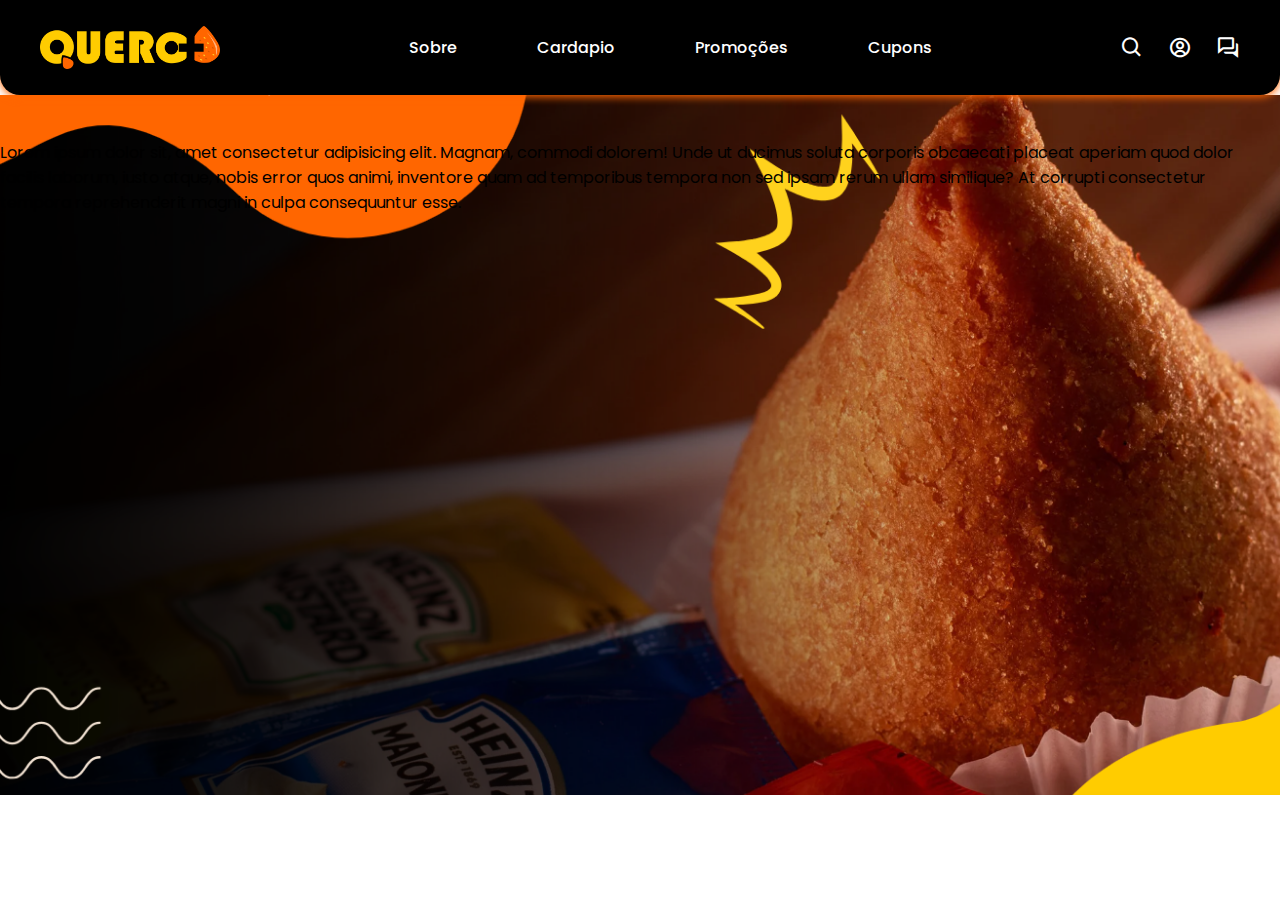
<file: Projeto/index.html>
<!DOCTYPE html>
<html lang="pt-br">
<head>
    <meta charset="UTF-8">
    <meta name="viewport" content="width=device-width, initial-scale=1.0">
    <title>Quero Mais</title>
    <link href='https://unpkg.com/boxicons@2.1.4/css/boxicons.min.css' rel='stylesheet'>
    <link rel="stylesheet" href="css/style.css">
    <!-- <style>
        @import url(style.css);
    </style>  -->
</head>
<body>
    <header>
        <nav class="navigation">
            <img src="img/LOGOTIPO - COXINHA.png" alt="LOGOTIPO" class="logotipo">
            <ul class="nav-menu">
                <li class="nav-item"><a href="sobre.html">Sobre</a></li>
                <li class="nav-item"><a href="cardapio.html"> Cardapio</a></li>
                <li class="nav-item"><a href="#"> Promoções </a></li>
                <li class="nav-item"><a href="#"> Cupons </a></li>
            </ul>
            <div class="menu-icon">
                <i class='bx bx-search' style='color:#ffffff' ></i>
                <i class='bx bx-user-circle' style='color:#ffffff' ></i>
                <i class='bx bx-conversation' style='color:#ffffff'  ></i>
            </div>
        </nav>
    </header>

    <main>
        <div class="back-ground-main">
            <div>
                <p>Lorem ipsum dolor sit, amet consectetur adipisicing elit. Magnam, commodi dolorem! Unde ut ducimus soluta corporis obcaecati placeat aperiam quod dolor facilis laborum, iusto atque, nobis error quos animi, inventore quam ad temporibus tempora non sed ipsam rerum ullam similique? At corrupti consectetur tempora reprehenderit magni in culpa consequuntur esse.</p>
            </div>
        </div>
    </main>

</body>
</html>
</file>
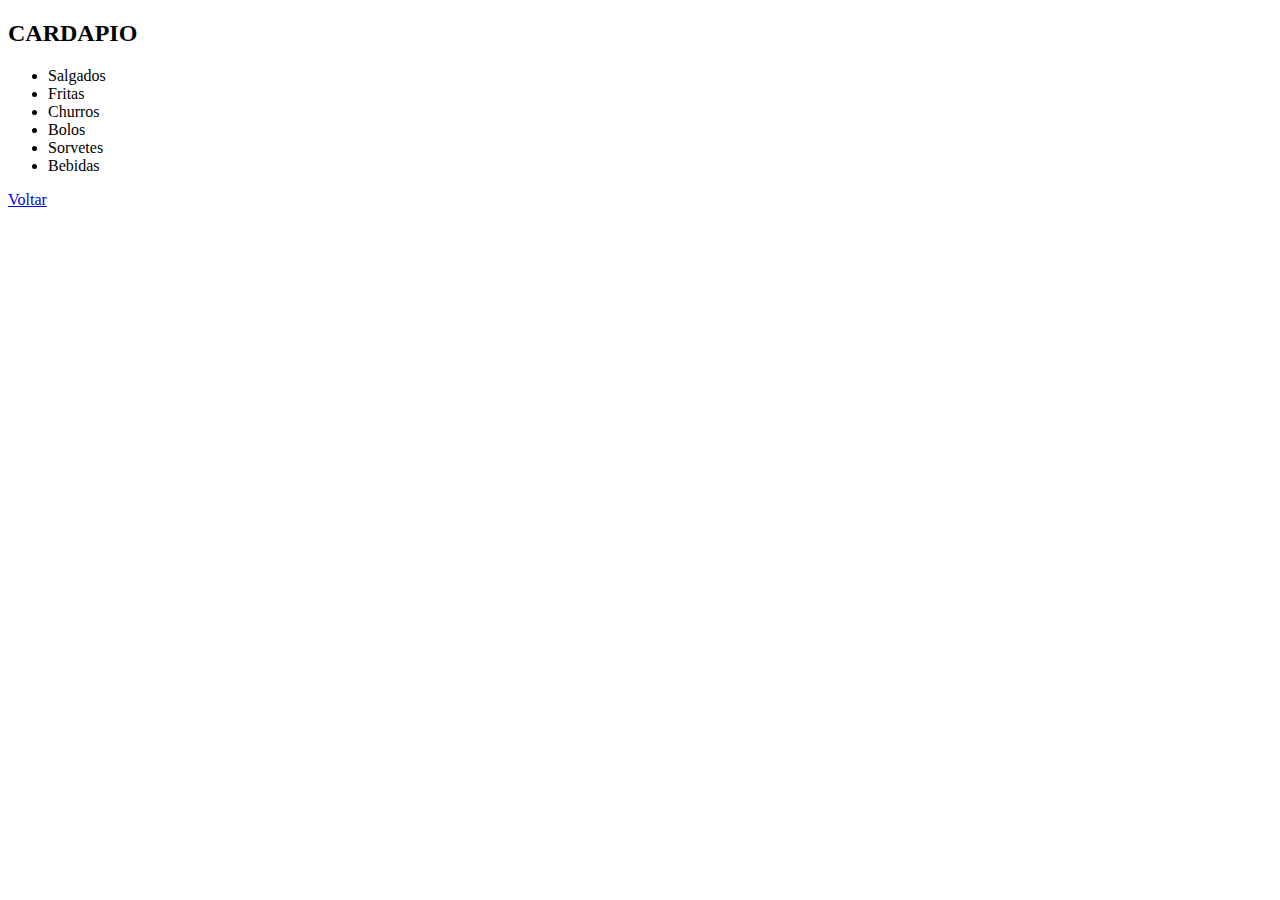
<file: Projeto/cardapio.html>
<!DOCTYPE html>
<html lang="en">
<head>
    <meta charset="UTF-8">
    <meta name="viewport" content="width=device-width, initial-scale=1.0">
    <title>Cardapio</title>
</head>
<body>
    <H2>CARDAPIO</H2>
    <ul>
        <li>Salgados</li>
        <li>Fritas</li>
        <li>Churros</li>
        <li>Bolos</li>
        <li>Sorvetes</li>
        <li>Bebidas</li>
    </ul>

    <a href="index.html">Voltar</a>
</body>
</html>
</file>
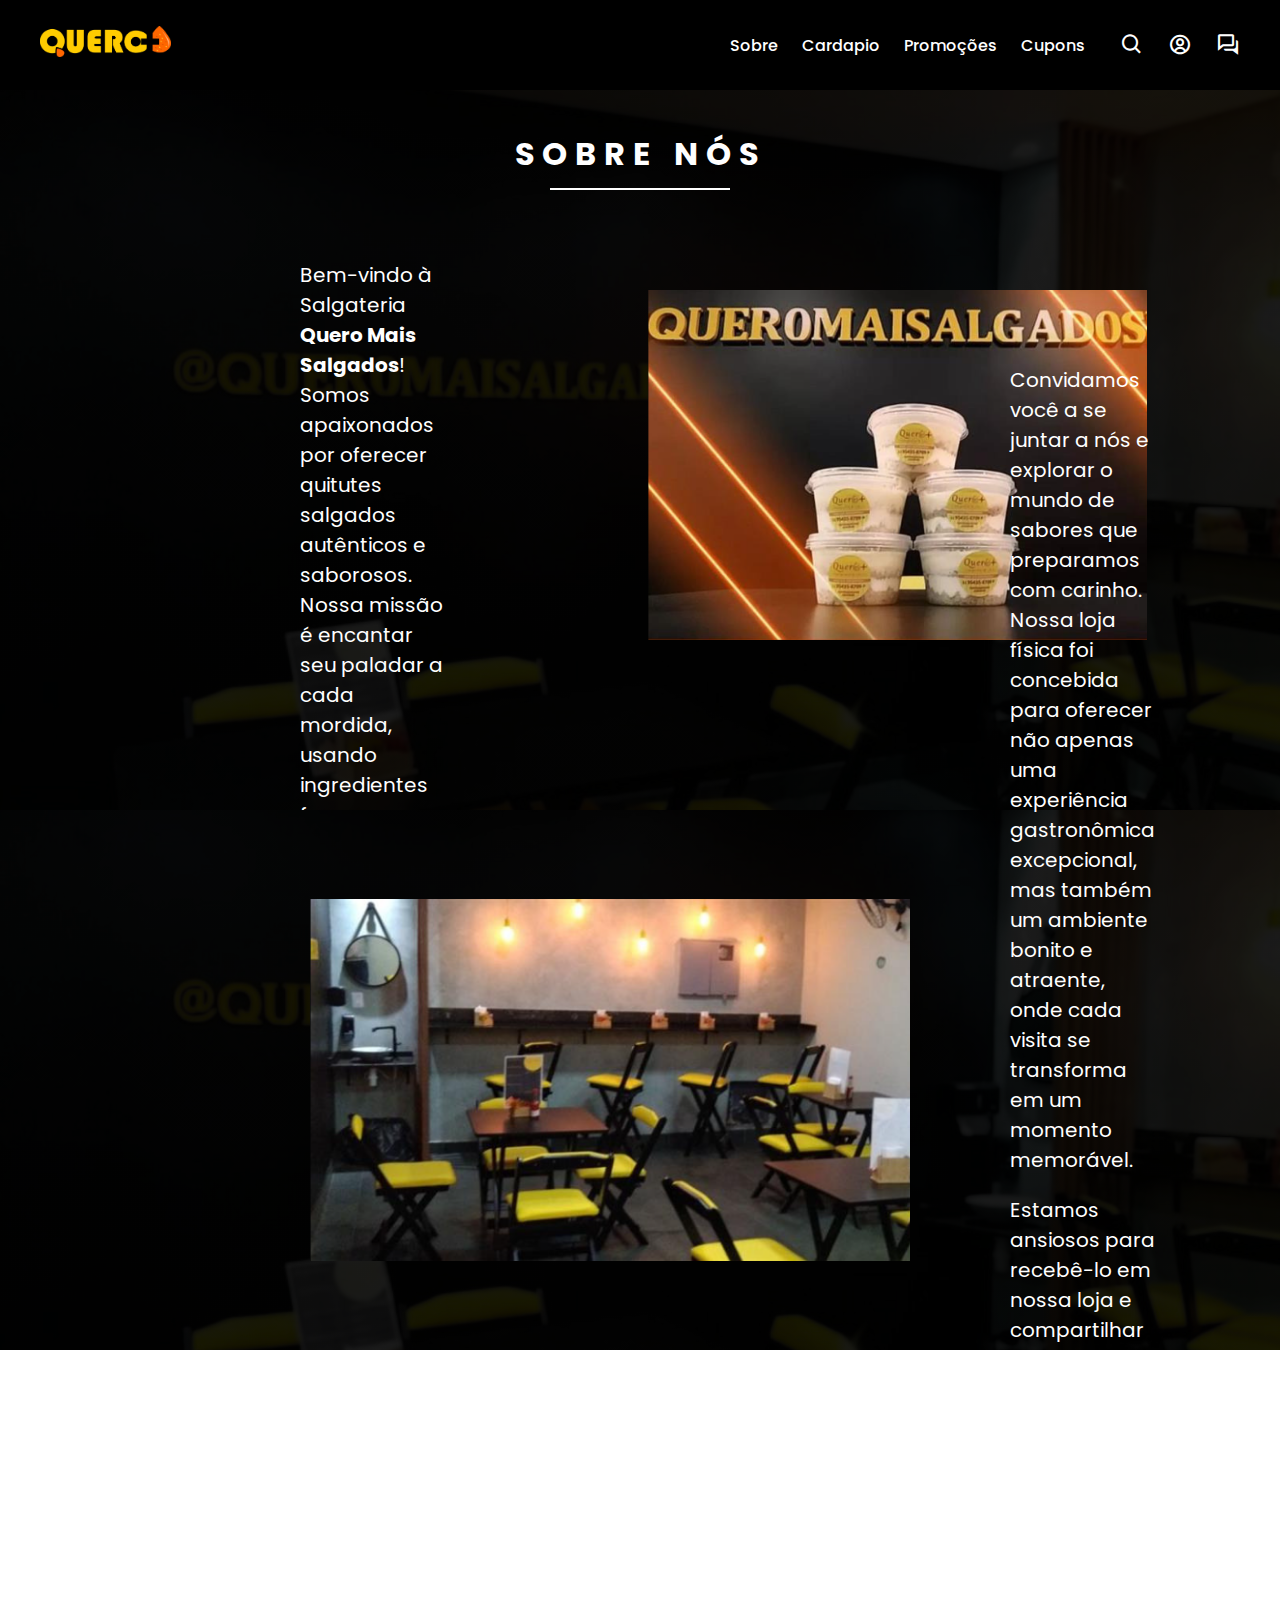
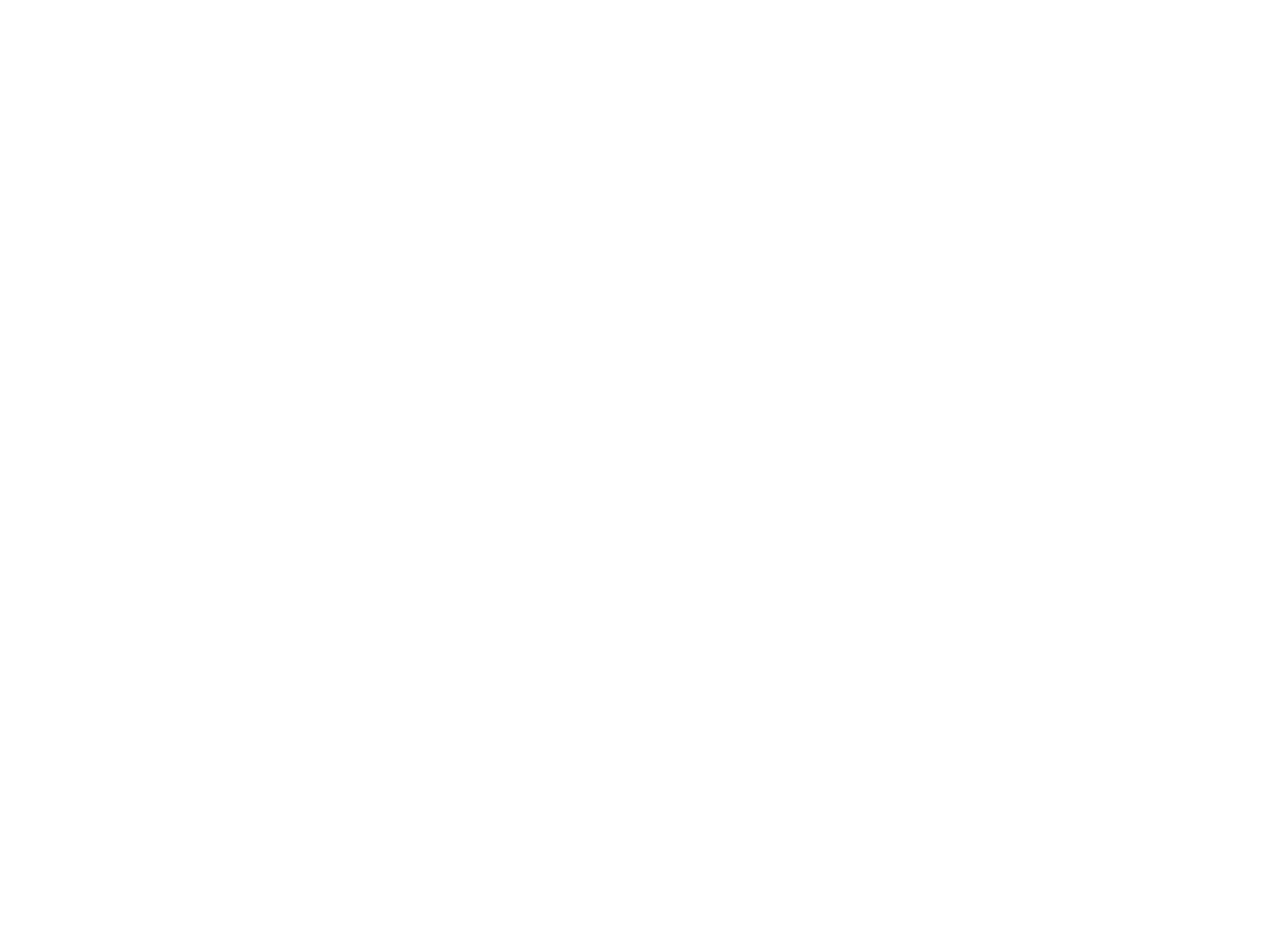
<file: Projeto/sobre.html>
<!DOCTYPE html>
<html lang="pt-br">
<head>
    <meta charset="UTF-8">
    <link rel="stylesheet" href="./css/sobre.css">
    <meta name="viewport" content="width=device-width, initial-scale=1.0">
    <link href='https://unpkg.com/boxicons@2.1.4/css/boxicons.min.css' rel='stylesheet'>
    <title>Sobre</title>
</head>
<body>
    <header>
        <nav >
            <div class="logotipo">
                <a href="index.html" ><img src="img/LOGOTIPO - COXINHA.png" alt="LOGOTIPO" ></a>
            </div> 
            
            <div class="nav-menu">
                <ul>
                    <li class="nav-item"><a href="sobre.html">Sobre</a></li>
                    <li class="nav-item"><a href="cardapio.html"> Cardapio</a></li>
                    <li class="nav-item"><a href="#"> Promoções </a></li>
                    <li class="nav-item"><a href="#"> Cupons </a></li>
                </ul>
            </div>
            
                <div class="menu-icon">
                    <i class='bx bx-search' style='color:#ffffff' ></i>
                    <i class='bx bx-user-circle' style='color:#ffffff' ></i>
                    <i class='bx bx-conversation' style='color:#ffffff'  ></i>
            </div>
        </nav>
    </header>

    <main>
        <section class="conteudo01">

            <h1 class=" titulo">SOBRE NÓS</h1>
            <div class="linha"> </div>
            
            <div class="container01">
                <div class="texto1">
                
                <P> Bem-vindo à Salgateria <strong>Quero Mais Salgados</strong>! Somos apaixonados por oferecer quitutes 
                    salgados autênticos e saborosos. Nossa missão é encantar seu paladar a cada mordida, 
                    usando ingredientes frescos e locais. 
                </P>

                <p>
                    Com produção própria de salgados, a <strong>Quero Mais Salgados</strong> tem sido uma referência no ramo
                    desde 2019, conquistando paladares através do nosso serviço de entrega. Em um
                    emocionante marco de crescimento, inauguramos em 2022 a nossa primeira loja física.
                </p>
            
                <p>
                    O nosso cardapio é uma festa para os sentidos, apresentando uma
                    variedade de opções irresistíveis, desde açaí refrescante, casquinhas, cascão, até 
                    sundaes e milk-shakes decadentes. No entanto, nossa verdadeira especialidade está 
                    nos nossos super deliciosos salgados, fritos na hora para garantir frescor e sabor 
                    inigualável.
                </p>
                </div>
           
            <img src="./img/1ºimagem.png" alt="imagem ilustrativa">
         </div>
        </section>

        <section class="conteudo02">
            
           
            <img src="./img/2ºimagem.png" alt="imagem ilustrativa">
            
            <div class="texto2">
            <P> Convidamos você a se juntar a nós e explorar o mundo de sabores que preparamos com 
                carinho. Nossa loja física foi concebida para oferecer não apenas uma experiência 
                gastronômica excepcional, mas também um ambiente bonito e atraente, onde cada visita
                se transforma em um momento memorável.
            </P>

            <p>
                Estamos ansiosos para recebê-lo em nossa loja e compartilhar a paixão que temos pela 
                culinária. Venha nos conhecer e descubra por que somos a escolha preferida para aqueles
                que buscam autenticidade e qualidade em cada mordida.
            </p>
            
        </div>
        </section>
    </main>   
</body>
</html>
</file>
<file: Projeto/css/style.css>
@import url('https://fonts.googleapis.com/css2?family=Poppins:wght@300;400;500;600;700&display=swap');

*{
    margin: 0;
    padding: 0;
    box-sizing:border-box;
    font-family: 'Poppins', sans-serif;
    list-style:none;
    text-decoration:none;
}

:root{
    --laranja:#ff6600;
    --amarelo:#ffcc00;
    --preto:#000000;
    --branco:#ffffff;
}

body{
    color:var(--preto);
    background: var(--branco);
}

/* HEADER HEADER HEADER HEADER HEADER HEADER HEADER HEADER HEADER HEADER*/
header {
    max-width: 100vw;
}
.navigation{
    display: flex;
    align-items: center;
    justify-content: space-between;
    padding: 5px 40px;
    width: 100%;
    background: var(--preto);
    box-shadow: 0 0.1rem 0.5rem var(--laranja);
    transition:all 0.5s;
    border-bottom-left-radius: 20px;
    border-bottom-right-radius: 20px;
    position: relative; /*FIXA O NAV SEM DEIXAR O BANNER SOBREPOR */
    z-index: 1; /*POSIÇÃO DOS OBJETOS*/
}
.logotipo{
    width:15%;
    padding-top: 1.3rem;
    padding-bottom: 1.3rem;
}

.nav-menu{
    display:flex;
    justify-content: space-between;
    align-items: center;
    gap: 5rem;
}
.nav-menu a{
    transition: all 0.3s;
}

.navigation a{
    font-size: 16px;
    color:var(--branco);
    font-weight:500;
}
.nav-menu a:hover{
    color:var(--laranja);
    
}

.menu-icon {
    display: flex;
    justify-content: space-between;
    align-items: center;
    gap: 1.5rem;
    font-size: 1.5rem;
}


/* MAIN MAIN MAIN MAIN MAIN MAIN MAIN MAIN MAIN MAIN MAIN MAIN MAIN*/

.back-ground-main{
    background-image: url(../img/MAIN-banner.PNG);
    padding-top: 45px;
    width:100vw;
    background-repeat: no-repeat;
    height: 700px;
    background-size: cover;
}

/* .principal{
    background: rgb(75,16,53);
    height: 850px;
    padding-top: 55px;
    background-image: url(../img/prin.png);
    background-repeat: no-repeat;
    background-size: cover;
    width: 100vw; */
</file>
<file: Projeto/css/sobre.css>
@import url('https://fonts.googleapis.com/css2?family=Poppins:wght@300;400;500;600;700&display=swap');
/*GITHUB*/
*{
    margin: 0;
    padding: 0;
    box-sizing:border-box;
    font-family: 'Poppins', sans-serif;
    list-style:none;
    text-decoration:none;
}

:root{
    --laranja:#ff6600;
    --amarelo:#ffcc00;
    --preto:#000000;
    --branco:#ffffff;
}

nav{
    width: 100vw;
    display: flex;
    align-items: center;
    justify-content: space-between;
    padding: 5px 40px;
    background: var(--preto);
    transition:all 0.5s;
    top:0;
    left:0;
    position: relative; /*FIXA O NAV SEM DEIXAR O BANNER SOBREPOR */
    z-index: 1; /*POSIÇÃO DOS OBJETOS*/
    
}

.logotipo{
    margin: 0%;
   
}
    
.logotipo a img{
    width:20%;
    padding-top: 1.3rem;
    padding-bottom: 1.3rem;
}



.nav-menu ul{
    display:flex;
    align-items: center;
    justify-content: space-between;
    gap: 1.5rem;
    
}
nav a{
    font-size: 16px;
    color:var(--branco);
    font-weight:500;
    margin:0 auto;
    transition: all 0.5s;
}
.nav-menu a:hover{
    color:var(--laranja);
}

.menu-icon {
    display: flex;
    justify-content: space-between;
    align-items: center;
    gap: 1.5rem;
    font-size: 1.5rem;
}



main{
    color: var(--branco);
    max-width: 100vw;
    max-height: 100vh;
    
}
section.conteudo01{
    align-items: center;
    text-align:left;
    font-size: 20px;
    height: 80vh;
    width: 100vw;
    background-size: cover;
    background: linear-gradient( rgba(0,0,0,.4),rgba(0,0,0,.4)), url(../img/bannerSobre.png);
    position: relative;
    background-position: center;
    padding: 0 50px;
    
}

.conteudo01 .linha{
    background: var(--branco);
    padding:1px 5px;
    margin: 0 500px;
   
    
}

.titulo{
    padding: 40px 0 10px 0;
    text-align: center;
    letter-spacing: 8px;
    font-size:2rem;
}
.container01 {
    display: flex;
    justify-content: space-between;
    padding: 50px 250px 0 250px;
}

.texto1 {
    padding: 10px 0px 10px 0;
}

.texto1 p{
    padding: 10px 200px 10px 0px;
}

.container01 img{
    padding: 100px 0 0 0;
    max-width:700px;
    width: 100%;
    max-height: 400px;
    padding: 50px 10px 0 0;
}

section.conteudo02{
    align-items: center;
    text-align:left;
    font-size: 20px;
    height: 60vh;
   
    background-size: cover;
    background: linear-gradient( rgba(0,0,0,.4),rgba(0,0,0,.4)), url(../img/bannerSobre.png);
    position: relative;
    background-position: center;
    display: flex;
    justify-content: space-between;
    padding:0px 310px ;
}

.texto2 {
    padding: 10px 0px 10px 0;
}

.texto2 p{
    padding: 10px 0 10px 100px;
}

.conteudo02 img{
    padding: 0px 0 0 0;
    max-width:600px;
    width: 100%;
    max-height: 400px;
}
</file>
